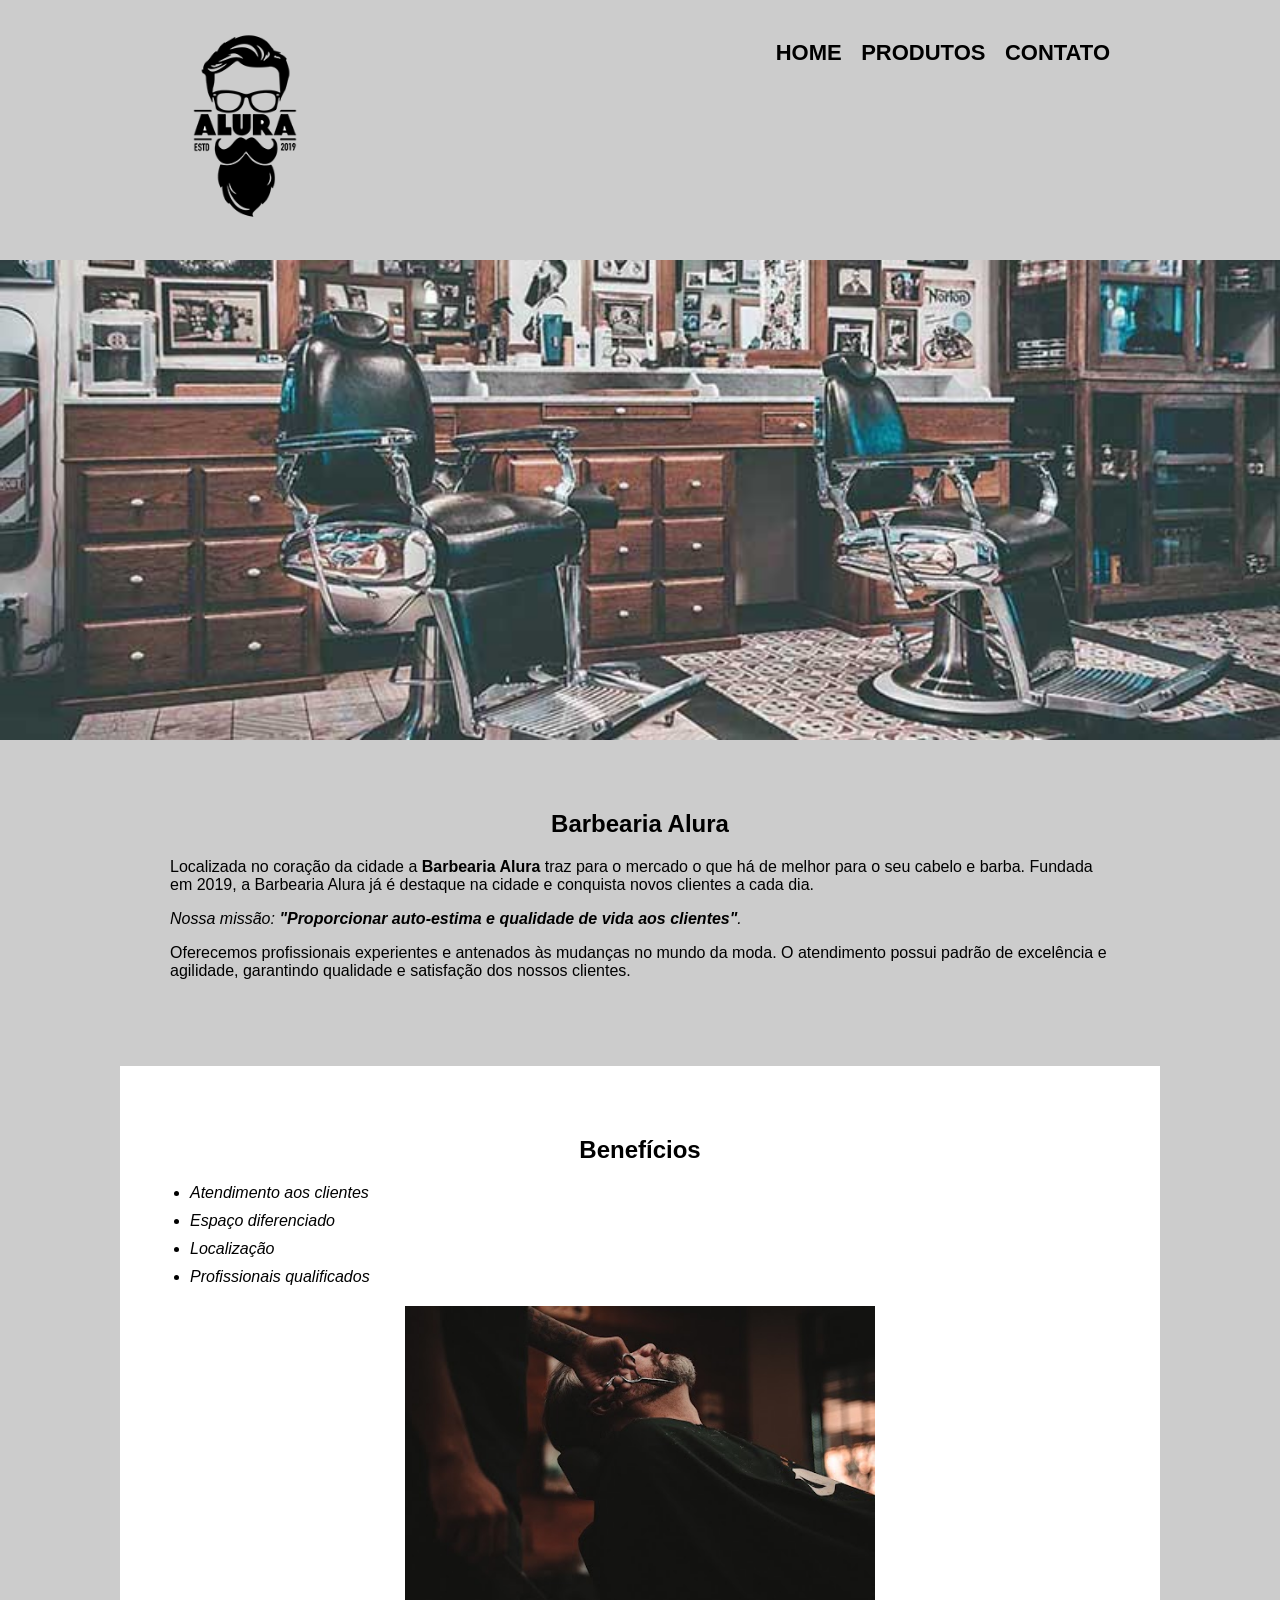
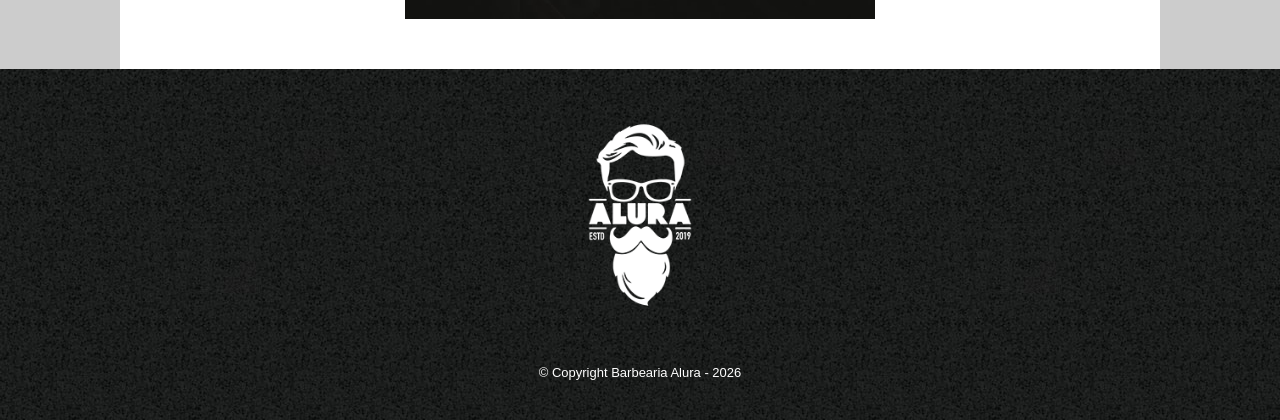
<file: index.html>
<!DOCTYPE html>
<html lang="pt-br">
<head>
    <meta charset="UTF-8">
    <meta name="viewport" content="width=device-width, initial-scale=1.0">
    <title>Barbearia Alura</title>
    <link rel="stylesheet" href="style.css">
</head>
<body>
    <header>
        <div class="caixa">
            <h1><img src="logo.png" alt="Logo Barbearia Alura"></h1>
            <nav>
                <ul>
                    <li><a href="index.html">Home</a></li>
                    <li><a href="produtos.html">Produtos</a></li>
                    <li><a href="contato.html">Contato</a></li>
                </ul>
            </nav>
        </div>
    </header>

    <img id="banner" src="banner.jpg" alt="Foto de uma Barbearia">

    <div class="principal">
        <h2><strong>Barbearia Alura</strong></h2>
        <p>Localizada no coração da cidade a <strong>Barbearia Alura</strong> traz para o mercado o que há de melhor para o seu cabelo e barba. Fundada em 2019, a Barbearia Alura já é destaque na cidade e conquista novos clientes a cada dia.</p>
        <p><em>Nossa missão: <strong>"Proporcionar auto-estima e qualidade de vida aos clientes"</strong>.</em></p>
        <p>Oferecemos profissionais experientes e antenados às mudanças no mundo da moda. O atendimento possui padrão de excelência e agilidade, garantindo qualidade e satisfação dos nossos clientes.</p>
    </div>

    <div class="beneficios">
        <h2>Benefícios</h2>
        <ul>
            <li class="itens">Atendimento aos clientes</li>
            <li class="itens">Espaço diferenciado</li>
            <li class="itens">Localização</li>
            <li class="itens">Profissionais qualificados</li>
        </ul>
        <img src="beneficios.jpg" alt="Homem fazendo a barba" style="max-width: 50%; height: auto;">
    </div>

    <footer>
        <img src="logo-branco.png" alt="Logo Barbearia Alura">
        <p class="copyright">&copy; Copyright Barbearia Alura - 2026</p>
    </footer>
</body>
</html>
</file>
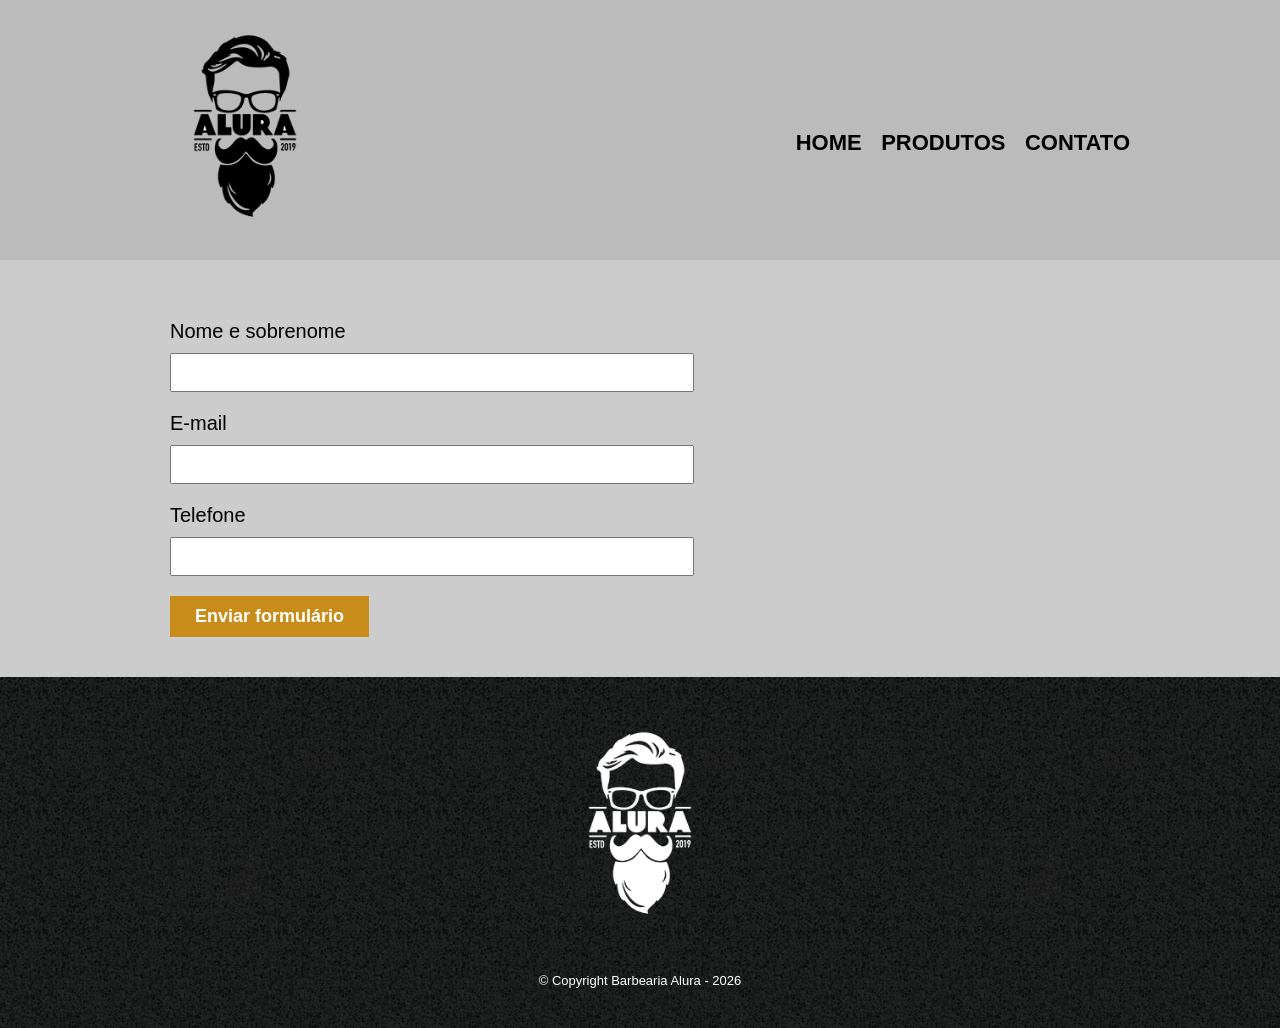
<file: contato.html>
<!DOCTYPE html>
<html lang="pt-br">
<head>
    <meta charset="UTF-8">
    <meta name="viewport" content="width=device-width, initial-scale=1.0">
    <title>Contato - Barbearia Alura</title>
    <link rel="stylesheet" href="style.css">
    <link rel="stylesheet" href="produtos.css">
</head>
<body>
    <header>
        <div class="caixa">
            <h1><img src="logo.png" alt="Logo Barbearia Alura"></h1>
            <nav>
                <ul>
                    <li><a href="index.html">Home</a></li>
                    <li><a href="produtos.html">Produtos</a></li>
                    <li><a href="contato.html">Contato</a></li>
                </ul>
            </nav>
        </div>
    </header>

    <main>
        <form>
            <label for="nome-sobrenome">Nome e sobrenome</label>
            <input type="text" id="nome-sobrenome" name="nome-sobrenome" required>
            
            <label for="email">E-mail</label>
            <input type="email" id="email" name="email" required>
            
            <label for="telefone">Telefone</label>
            <input type="tel" id="telefone" name="telefone" required>
            
            <input type="submit" value="Enviar formulário" class="enviar">
        </form>
    </main>

    <footer>
        <img src="logo-branco.png" alt="Logo Barbearia Alura">
        <p class="copyright">&copy; Copyright Barbearia Alura - 2026</p>
    </footer>
</body>
</html>
</file>
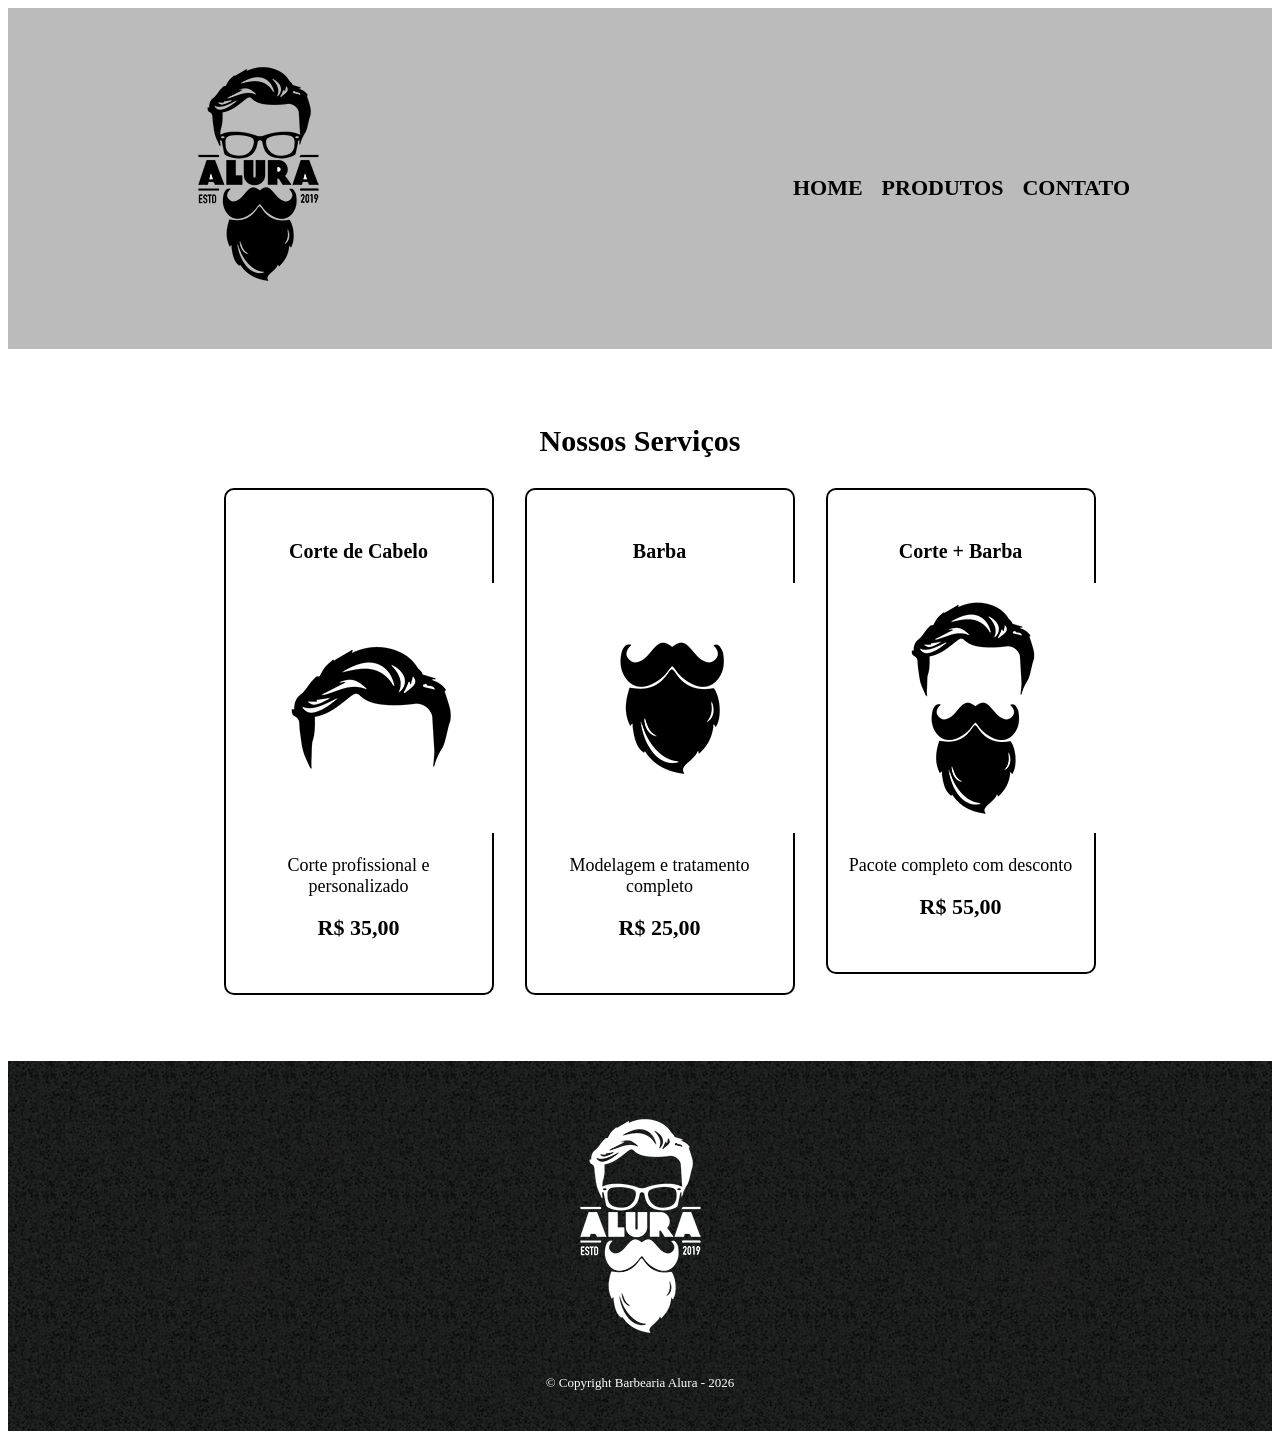
<file: produtos.html>
<!DOCTYPE html>
<html lang="pt-br">
<head>
    <meta charset="UTF-8">
    <meta name="viewport" content="width=device-width, initial-scale=1.0">
    <link rel="stylesheet" href="produtos.css">
    <title>Produtos - Barbearia Alura</title>
</head>
<body>
    <header>
        <div class="caixa">
            <h1><img src="logo.png" alt="Logo Barbearia Alura"></h1>
            <nav>
                <ul>
                    <li><a href="index.html">Home</a></li>
                    <li><a href="produtos.html">Produtos</a></li>
                    <li><a href="contato.html">Contato</a></li>
                </ul>
            </nav>
        </div>
    </header>

    <main>
        <section class="produtos">
            <h2>Nossos Serviços</h2>
            <ul>
                <li>
                    <h3>Corte de Cabelo</h3>
                    <img src="cabelo.jpg" alt="Corte de cabelo">
                    <p class="produto-descricao">Corte profissional e personalizado</p>
                    <p class="produto-preco">R$ 35,00</p>
                </li>
                <li>
                    <h3>Barba</h3>
                    <img src="barba.jpg" alt="Barba">
                    <p class="produto-descricao">Modelagem e tratamento completo</p>
                    <p class="produto-preco">R$ 25,00</p>
                </li>
                <li>
                    <h3>Corte + Barba</h3>
                    <img src="cabelo+barba.jpg" alt="Corte e barba">
                    <p class="produto-descricao">Pacote completo com desconto</p>
                    <p class="produto-preco">R$ 55,00</p>
                </li>
            </ul>
        </section>
    </main>

    <footer>
        <img src="logo-branco.png" alt="Logo Barbearia Alura">
        <p class="copyright">&copy; Copyright Barbearia Alura - 2026</p>
    </footer>
</body>
</html>
</file>
<file: style.css>
body {
    background: #ccc;
    font-family: Arial, sans-serif;
    margin: 0;
    padding: 0;
}
.caixa {
    position: relative;
    max-width: 940px;
    margin: 0 auto;
    padding: 20px 20px;
}

header h1 {
    height: auto;
    line-height: normal;
    border: none;
    padding-top: 0;
    margin: 0;
    text-align: left;
}

header img {
    width: 150px;
}
nav {
    position: absolute;
    top: 40px;
    right: 20px;
}

nav ul {
    list-style: none;
    padding: 0;
    margin: 0;
}

nav li {
    display: inline;
    margin: 0 0 0 15px;
}

nav a {
    text-transform: uppercase;
    color: black;
    font-weight: bold;
    font-size: 22px;
    text-decoration: none;
}

nav a:hover {
    color: #C78C19;
    text-decoration: underline;
}
#banner {
    width: 100%;
    height: auto;
    display: block;
}
.principal {
    background: #cccccc;
    padding: 30px;
    margin: 20px 0;
    max-width: 940px;
    margin-left: auto;
    margin-right: auto;
}

h2 {
    text-align: center;
    margin-bottom: 20px;
}
.itens {
    font-style: italic;
    margin: 10px 0;
}

.beneficios {
    background: #ffffff;
    padding: 50px;
    margin-top: 40px;
    max-width: 940px;
    margin-left: auto;
    margin-right: auto;
}

.beneficios ul {
    list-style: disc;
    padding-left: 20px;
}

.beneficios img {
    max-width: 50%;
    height: auto;
    margin-top: 20px;
    display: block;
    margin-left: auto;
    margin-right: auto;
}
footer {
    text-align: center;
    background: url("bg.jpg") #333;
    padding: 40px 0;
    color: white;
}

footer img {
    width: 150px;
    margin-bottom: 20px;
}

.copyright {
    color: #ffffff;
    font-size: 13px;
    margin: 20px 0 0;
}
form {
    max-width: 940px;
    margin: 60px auto 40px;
    padding: 0 20px;
}

form label {
    display: block;
    font-size: 20px;
    margin: 0 0 10px;
}

form input {
    display: block;
    margin: 0 0 20px;
    padding: 10px 25px;
    width: 50%;
}

form input[type="submit"] {
    width: auto;
    cursor: pointer;
    background: #C78C19;
    color: white;
    border: none;
    font-size: 18px;
    font-weight: bold;
}

form input[type="submit"]:hover {
    background: #daa520;
}
</file>
<file: produtos.css>
header {
    background: #BBBBBB;
    padding: 20px 0;
}

.caixa {
     position: relative; 
    max-width: 940px;
    max-width: 940px; 
    margin: 0 auto;
    padding: 0 20px;
}

nav {
    position: absolute;
    top: 110px;
    right: 0;
}

nav li {
    display: inline;
    margin: 0 0 0 15px;
}

nav a {
    text-transform: uppercase;
    color: black;
    font-weight: bold;
    font-size: 22px;
    text-decoration: none;
}

nav a:hover {
    color: #C78C19;
    text-decoration: underline;
}

.produtos {
    max-width: 940px;
    margin: 0 auto;
    padding: 50px 0;
}

.produtos h2 {
    font-size: 30px;
    font-weight: bold; 
    text-align: center;
    margin-bottom: 30px;
}

.produtos li {
    display: inline-block;
    text-align: center;
    width: 30%;
    vertical-align: top;
    margin: 0 1.5%;
    padding: 30px 20px;
    box-sizing: border-box;
    border: 2px solid #000000;
    border-radius: 10px;
}

.produtos li:hover {
    border-color: #C78C19;
}

.produtos li:active {
    border-color: #088C19;
}

.produtos li:hover h3 {
    font-size: 34px;
}

.produtos h3 {
    font-size: 20px;
    font-weight: bold;
}

.produto-descricao {
    font-size: 18px;
}

.produto-preco {
    font-size: 22px;
    font-weight: bold;
    margin-top: 10px;
}

footer {
    text-align: center;
    background: url("bg.jpg") #333;
    padding: 40px 0;
    color: white;
}

.copyright {
    color: #ffffff;
    font-size: 13px;
    margin: 20px 0 0;
}
</file>
